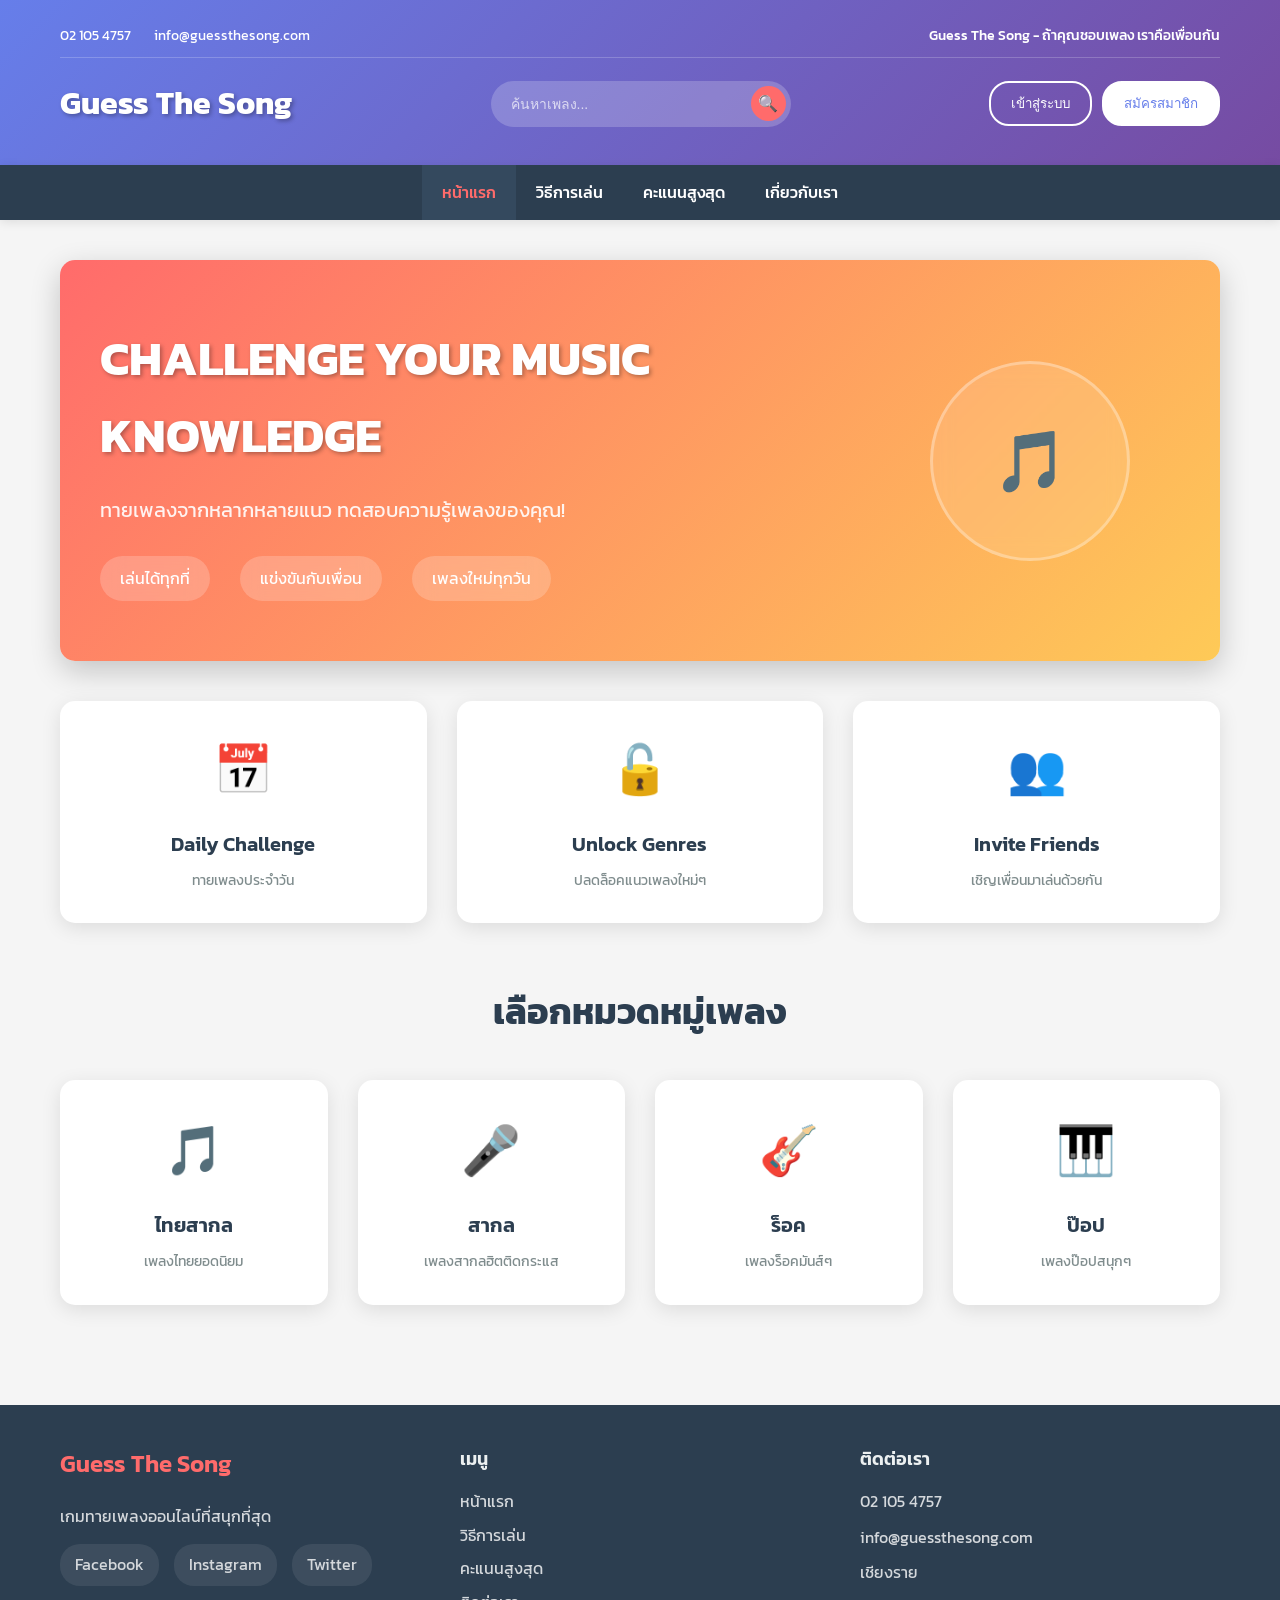
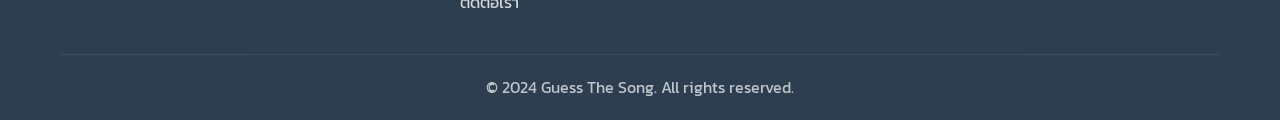
<file: index.html>
<!DOCTYPE html>
<html lang="th">
<head>
    <meta charset="UTF-8">
    <meta name="viewport" content="width=device-width, initial-scale=1.0">
    <title>Guess The Song - เกมทายเพลง</title>
    <meta property="og:title" content="Guess The Song - เกมทายเพลง">
    <meta property="og:description" content="ทายเพลงจากหลากหลายแนว ทดสอบความรู้เพลงของคุณ!">
    <meta property="og:type" content="website">
    <meta property="og:url" content="https://paypongxi.github.io/GTS/">
    <link rel="stylesheet" href="style.css">
    <link href="https://fonts.googleapis.com/css2?family=Kanit:wght@300;400;500;600;700&display=swap" rel="stylesheet">
</head>
<body>
    <!-- Header -->
    <header class="header">
        <div class="container">
            <div class="header-top">
                <div class="contact-info">
                    <span> 02 105 4757</span>
                    <span> info@guessthesong.com</span>
                </div>
                <div class="slogan">
                    Guess The Song - ถ้าคุณชอบเพลง เราคือเพื่อนกัน
                </div>
            </div>
            
            <div class="header-main">
                <div class="logo">
                    <h1>Guess The Song</h1>
                </div>
                
                <div class="search-bar">
                    <input type="text" placeholder="ค้นหาเพลง...">
                    <button type="submit">🔍</button>
                </div>
                
                <div class="user-actions">
                    <button class="btn-login">เข้าสู่ระบบ</button>
                    <button class="btn-register">สมัครสมาชิก</button>
                </div>
            </div>
        </div>
    </header>

    <!-- Navigation -->
    <nav class="navigation">
        <div class="container">
            <ul>
                <li><a href="#" class="active">หน้าแรก</a></li>
                <li><a href="#">วิธีการเล่น</a></li>
                <li><a href="#">คะแนนสูงสุด</a></li>
                <li><a href="#">เกี่ยวกับเรา</a></li>
            </ul>
        </div>
    </nav>

    <!-- Main Content -->
    <main class="main-content">
        <div class="container">
            <!-- Hero Banner -->
            <section class="hero-banner">
                <div class="hero-content">
                    <div class="hero-text">
                        <h2>CHALLENGE YOUR MUSIC KNOWLEDGE</h2>
                        <p>ทายเพลงจากหลากหลายแนว ทดสอบความรู้เพลงของคุณ!</p>
                        <div class="hero-features">
                            <span>เล่นได้ทุกที่</span>
                            <span>แข่งขันกับเพื่อน</span>
                            <span>เพลงใหม่ทุกวัน</span>
                        </div>
                    </div>
                    <div class="hero-image">
                        <div class="game-preview">
                            <span class="music-note">🎵</span>
                        </div>
                    </div>
                </div>
            </section>

            <!-- Feature Banners -->
            <section class="feature-banners">
                <div class="banner-item">
                    <div class="banner-icon">📅</div>
                    <h3>Daily Challenge</h3>
                    <p>ทายเพลงประจำวัน</p>
                </div>

                <div class="banner-item">
                    <div class="banner-icon">🔓</div>
                    <h3>Unlock Genres</h3>
                    <p>ปลดล็อคแนวเพลงใหม่ๆ</p>
                </div>

                <div class="banner-item">
                    <div class="banner-icon">👥</div>
                    <h3>Invite Friends</h3>
                    <p>เชิญเพื่อนมาเล่นด้วยกัน</p>
                </div>
            </section>

            <!-- Game Categories -->
            <section class="game-categories">
                <h2>เลือกหมวดหมู่เพลง</h2>
                <div class="category-grid">
                    <a href="thai-pop.html" class="category-card-link">
                        <div class="category-card">
                            <div class="category-icon">🎵</div>
                            <h3>ไทยสากล</h3>
                            <p>เพลงไทยยอดนิยม</p>
                        </div>
                    </a>

                    <a href="international.html" class="category-card-link">
                        <div class="category-card">
                            <div class="category-icon">🎤</div>
                            <h3>สากล</h3>
                            <p>เพลงสากลฮิตติดกระแส</p>
                        </div>
                    </a>

                    <a href="rock.html" class="category-card-link">
                        <div class="category-card">
                            <div class="category-icon">🎸</div>
                            <h3>ร็อค</h3>
                            <p>เพลงร็อคมันส์ๆ</p>
                        </div>
                    </a>

                    <a href="pop.html" class="category-card-link">
                        <div class="category-card">
                            <div class="category-icon">🎹</div>
                            <h3>ป๊อป</h3>
                            <p>เพลงป๊อปสนุกๆ</p>
                        </div>
                    </a>
                </div>
            </section>
        </div>
    </main>

    <!-- Footer -->
    <footer class="footer">
        <div class="container">
            <div class="footer-content">
                <div class="footer-section">
                    <h3>Guess The Song</h3>
                    <p>เกมทายเพลงออนไลน์ที่สนุกที่สุด</p>
                    <div class="social-links">
                        <a href="#"> Facebook</a>
                        <a href="#"> Instagram</a>
                        <a href="#"> Twitter</a>
                    </div>
                </div>
                
                <div class="footer-section">
                    <h4>เมนู</h4>
                    <ul>
                        <li><a href="#">หน้าแรก</a></li>
                        <li><a href="#">วิธีการเล่น</a></li>
                        <li><a href="#">คะแนนสูงสุด</a></li>
                        <li><a href="#">ติดต่อเรา</a></li>
                    </ul>
                </div>
                
                <div class="footer-section">
                    <h4>ติดต่อเรา</h4>
                    <p> 02 105 4757</p>
                    <p> info@guessthesong.com</p>
                    <p> เชียงราย</p>
                </div>
            </div>
            
            <div class="footer-bottom">
                <p>&copy; 2024 Guess The Song. All rights reserved.</p>
            </div>
        </div>
    </footer>
</body>
</html>
</file>
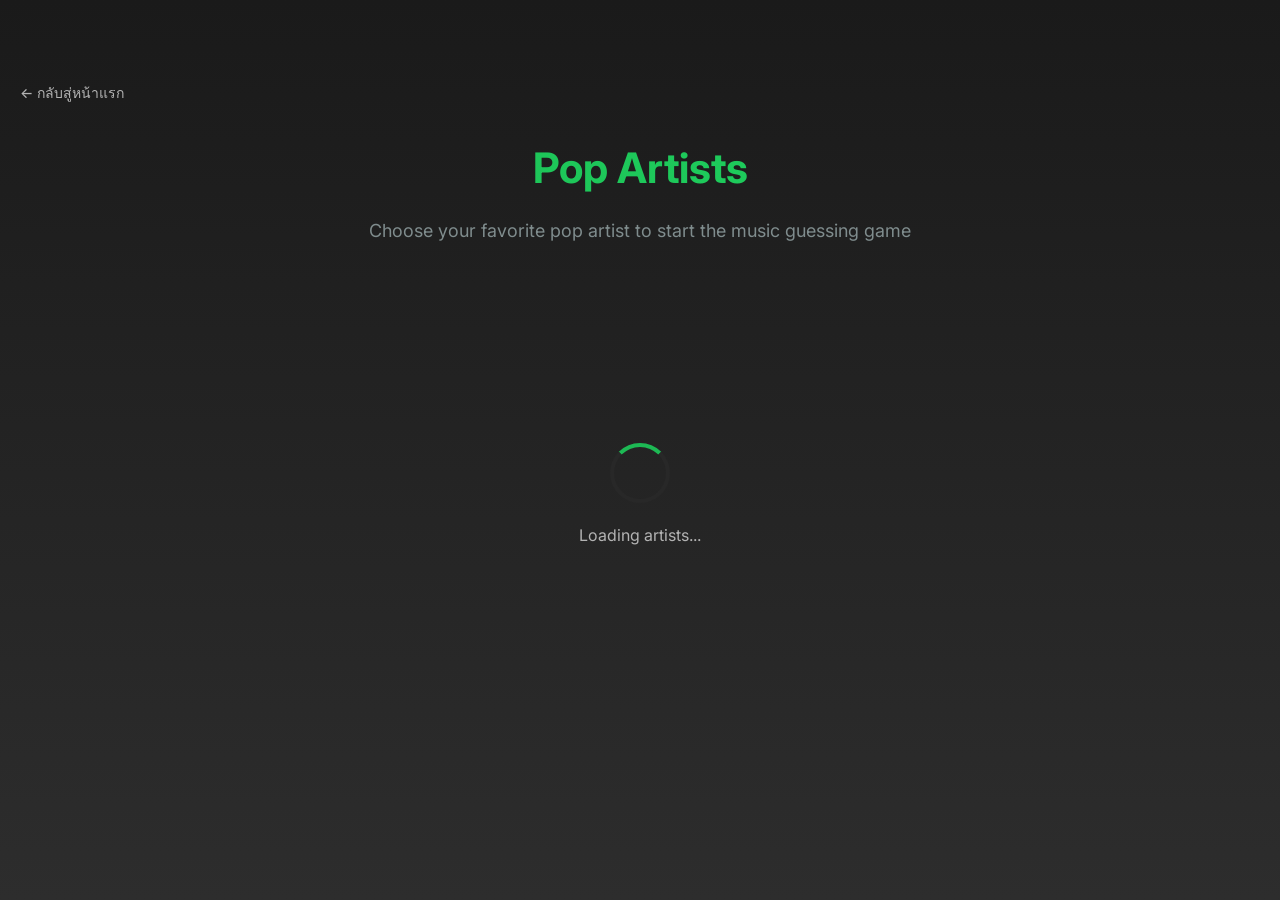
<file: pop.html>
<!DOCTYPE html>
<html lang="th">
<head>
    <meta charset="UTF-8">
    <meta name="viewport" content="width=device-width, initial-scale=1.0">
    <title>Pop Artists - Guess The Song</title>
    <link rel="stylesheet" href="style.css">
    <link href="https://fonts.googleapis.com/css2?family=Inter:wght@400;500;600;700;800&display=swap" rel="stylesheet">
    <link rel="stylesheet" href="css/artists-page.css">
</head>
<body class="artists-page">
    <div class="artists-container">
        <a href="index.html" class="back-to-home">← กลับสู่หน้าแรก</a>
        <!-- Page Header -->
        <header class="page-header">
            <h1 class="page-title">Pop Artists</h1>
            <p class="page-subtitle">Choose your favorite pop artist to start the music guessing game</p>
        </header>

        <!-- Loading State -->
        <div id="loadingState" class="loading-container">
            <div class="loading-spinner"></div>
            <p class="loading-text">Loading artists...</p>
        </div>

        <!-- Error State -->
        <div id="errorState" class="error-container" style="display: none;">
            <div class="error-icon">⚠️</div>
            <h2>Oops! Something went wrong</h2>
            <p class="error-message">Failed to load artists. Please try again.</p>
            <button class="retry-btn" onclick="loadArtists()">Retry</button>
        </div>

        <!-- Artists Grid -->
        <div id="artistsGrid" class="artists-grid" style="display: none;">
            <!-- Artists will be dynamically loaded here -->
        </div>
    </div>

    <script src="js/artists-data.js"></script>
    <script src="js/songs-data.js"></script>
    <script src="js/artists-page.js"></script>
</body>
</html>
</file>
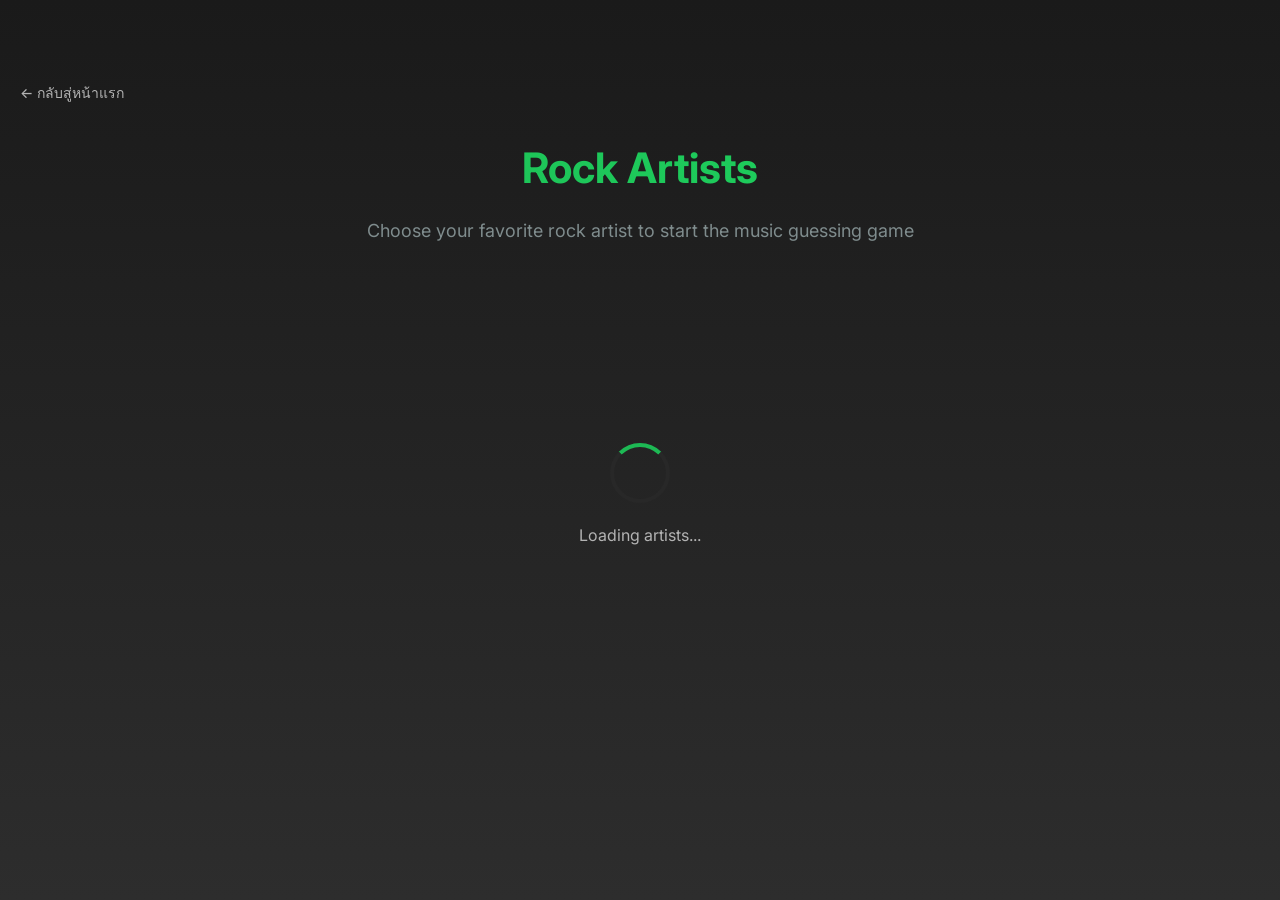
<file: rock.html>
<!DOCTYPE html>
<html lang="th">
<head>
    <meta charset="UTF-8">
    <meta name="viewport" content="width=device-width, initial-scale=1.0">
    <title>Rock Artists - Guess The Song</title>
    <link rel="stylesheet" href="style.css">
    <link href="https://fonts.googleapis.com/css2?family=Inter:wght@400;500;600;700;800&display=swap" rel="stylesheet">
    <link rel="stylesheet" href="css/artists-page.css">
</head>
<body class="artists-page">
    <div class="artists-container">
        <a href="index.html" class="back-to-home">← กลับสู่หน้าแรก</a>
        <!-- Page Header -->
        <header class="page-header">
            <h1 class="page-title">Rock Artists</h1>
            <p class="page-subtitle">Choose your favorite rock artist to start the music guessing game</p>
        </header>

        <!-- Loading State -->
        <div id="loadingState" class="loading-container">
            <div class="loading-spinner"></div>
            <p class="loading-text">Loading artists...</p>
        </div>

        <!-- Error State -->
        <div id="errorState" class="error-container" style="display: none;">
            <div class="error-icon">⚠️</div>
            <h2>Oops! Something went wrong</h2>
            <p class="error-message">Failed to load artists. Please try again.</p>
            <button class="retry-btn" onclick="loadArtists()">Retry</button>
        </div>

        <!-- Artists Grid -->
        <div id="artistsGrid" class="artists-grid" style="display: none;">
            <!-- Artists will be dynamically loaded here -->
        </div>
    </div>

    <script src="js/artists-data.js"></script>
    <script src="js/songs-data.js"></script>
    <script src="js/artists-page.js"></script>
</body>
</html>
</file>
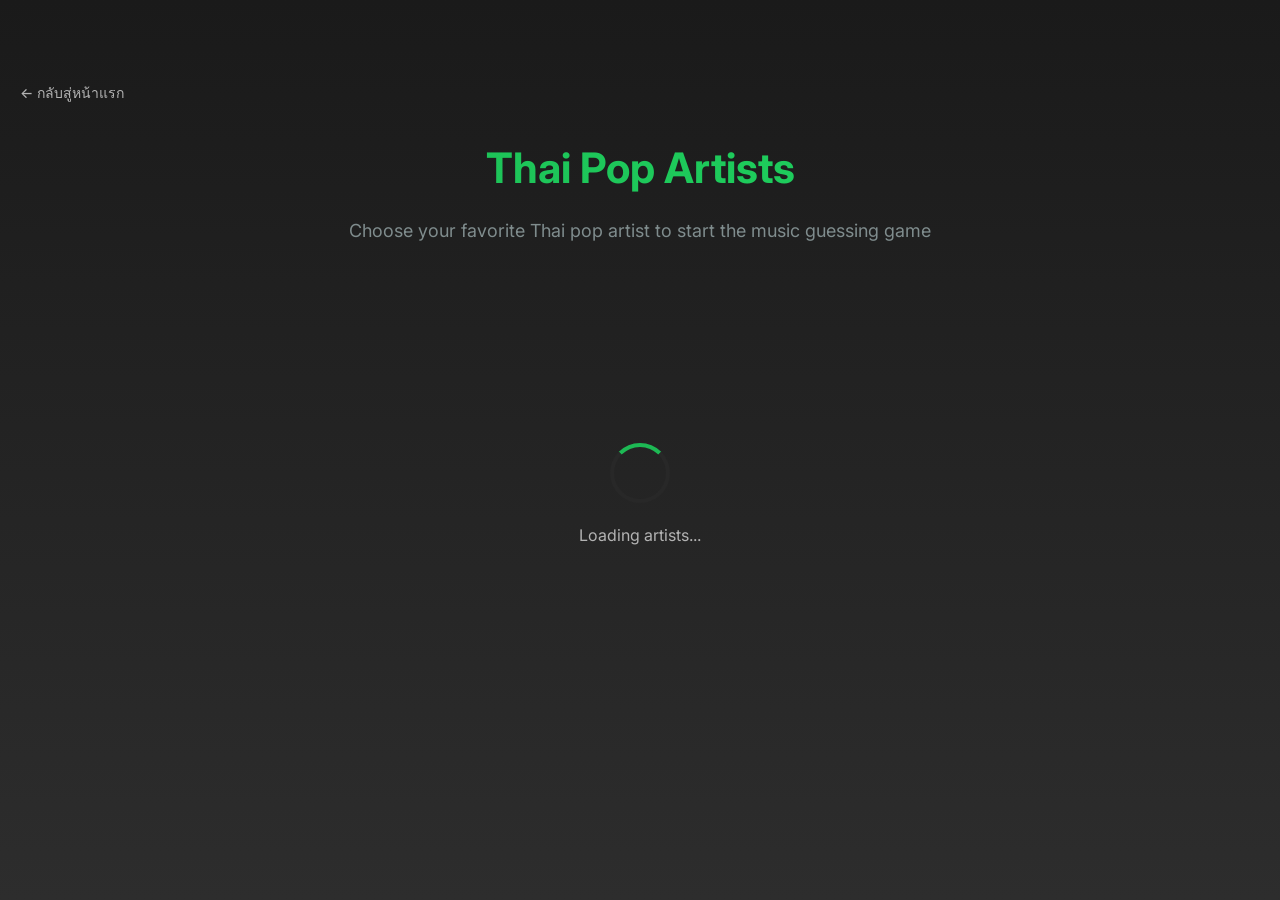
<file: thai-pop.html>
<!DOCTYPE html>
<html lang="th">
<head>
    <meta charset="UTF-8">
    <meta name="viewport" content="width=device-width, initial-scale=1.0">
    <title>Thai Pop Artists - Guess The Song</title>
    <link rel="stylesheet" href="style.css">
    <link href="https://fonts.googleapis.com/css2?family=Inter:wght@400;500;600;700;800&display=swap" rel="stylesheet">
    <link rel="stylesheet" href="css/artists-page.css">
</head>
<body class="artists-page">
    <div class="artists-container">
        <a href="index.html" class="back-to-home">← กลับสู่หน้าแรก</a>
        <!-- Page Header -->
        <header class="page-header">
            <h1 class="page-title">Thai Pop Artists</h1>
            <p class="page-subtitle">Choose your favorite Thai pop artist to start the music guessing game</p>
        </header>

        <!-- Loading State -->
        <div id="loadingState" class="loading-container">
            <div class="loading-spinner"></div>
            <p class="loading-text">Loading artists...</p>
        </div>

        <!-- Error State -->
        <div id="errorState" class="error-container" style="display: none;">
            <div class="error-icon">⚠️</div>
            <h2>Oops! Something went wrong</h2>
            <p class="error-message">Failed to load artists. Please try again.</p>
            <button class="retry-btn" onclick="loadArtists()">Retry</button>
        </div>

        <!-- Artists Grid -->
        <div id="artistsGrid" class="artists-grid" style="display: none;">
            <!-- Artists will be dynamically loaded here -->
        </div>
    </div>

    <script src="js/artists-data.js"></script>
    <script src="js/songs-data.js"></script>
    <script src="js/artists-page.js"></script>
</body>
</html>
</file>
<file: style.css>
/* Reset and Base Styles */
* {
    margin: 0;
    padding: 0;
    box-sizing: border-box;
}

body {
    font-family: 'Kanit', sans-serif;
    background-color: #f5f5f5;
    color: #333;
    line-height: 1.6;
}

.container {
    max-width: 1200px;
    margin: 0 auto;
    padding: 0 20px;
}

/* Header Styles */
.header {
    background: linear-gradient(135deg, #667eea 0%, #764ba2 100%);
    color: white;
    padding: 15px 0;
}

.header-top {
    display: flex;
    justify-content: space-between;
    align-items: center;
    padding: 10px 0;
    border-bottom: 1px solid rgba(255, 255, 255, 0.2);
    font-size: 14px;
}

.contact-info span {
    margin-right: 20px;
}

.slogan {
    font-weight: 500;
}

.header-main {
    display: flex;
    justify-content: space-between;
    align-items: center;
    padding: 20px 0;
}

.logo h1 {
    font-size: 32px;
    font-weight: 700;
    color: #fff;
    text-shadow: 2px 2px 4px rgba(0, 0, 0, 0.3);
}

.search-bar {
    display: flex;
    align-items: center;
    background: rgba(255, 255, 255, 0.2);
    border-radius: 25px;
    padding: 5px;
    width: 300px;
}

.search-bar input {
    flex: 1;
    border: none;
    background: transparent;
    padding: 10px 15px;
    color: white;
    font-size: 14px;
}

.search-bar input::placeholder {
    color: rgba(255, 255, 255, 0.7);
}

.search-bar button {
    background: #ff6b6b;
    border: none;
    border-radius: 50%;
    width: 35px;
    height: 35px;
    color: white;
    cursor: pointer;
    font-size: 16px;
}

.user-actions {
    display: flex;
    gap: 10px;
}

.btn-login, .btn-register {
    padding: 10px 20px;
    border: 2px solid white;
    background: transparent;
    color: white;
    border-radius: 20px;
    cursor: pointer;
    font-weight: 500;
    transition: all 0.3s ease;
}

.btn-register {
    background: white;
    color: #667eea;
}

.btn-login:hover, .btn-register:hover {
    transform: translateY(-2px);
    box-shadow: 0 5px 15px rgba(0, 0, 0, 0.2);
}

/* Navigation Styles */
.navigation {
    background: #2c3e50;
    padding: 0;
    box-shadow: 0 2px 10px rgba(0, 0, 0, 0.1);
}

.navigation ul {
    display: flex;
    list-style: none;
    justify-content: center;
}

.navigation li {
    position: relative;
}

.navigation a {
    display: block;
    padding: 15px 20px;
    color: white;
    text-decoration: none;
    font-weight: 500;
    transition: all 0.3s ease;
}

.navigation a:hover, .navigation a.active {
    background: #34495e;
    color: #ff6b6b;
}

/* Main Content */
.main-content {
    padding: 40px 0;
}

/* Hero Banner */
.hero-banner {
    background: linear-gradient(135deg, #ff6b6b 0%, #feca57 100%);
    border-radius: 15px;
    padding: 60px 40px;
    margin-bottom: 40px;
    color: white;
    box-shadow: 0 10px 30px rgba(0, 0, 0, 0.2);
}

.hero-content {
    display: flex;
    justify-content: space-between;
    align-items: center;
}

.hero-text h2 {
    font-size: 48px;
    font-weight: 700;
    margin-bottom: 20px;
    text-shadow: 2px 2px 4px rgba(0, 0, 0, 0.3);
}

.hero-text p {
    font-size: 20px;
    margin-bottom: 30px;
    opacity: 0.9;
}

.hero-features {
    display: flex;
    gap: 30px;
    font-size: 16px;
}

.hero-features span {
    background: rgba(255, 255, 255, 0.2);
    padding: 10px 20px;
    border-radius: 25px;
    backdrop-filter: blur(10px);
}

.hero-image {
    flex: 0 0 300px;
    text-align: center;
}

.game-preview {
    background: rgba(255, 255, 255, 0.1);
    border-radius: 50%;
    width: 200px;
    height: 200px;
    display: flex;
    align-items: center;
    justify-content: center;
    margin: 0 auto;
    position: relative;
    backdrop-filter: blur(10px);
    border: 3px solid rgba(255, 255, 255, 0.3);
}

.music-note {
    font-size: 60px;
    animation: bounce 2s infinite;
}

.play-button {
    position: absolute;
    font-size: 40px;
    background: rgba(255, 255, 255, 0.3);
    border-radius: 50%;
    width: 60px;
    height: 60px;
    display: flex;
    align-items: center;
    justify-content: center;
    cursor: pointer;
    transition: all 0.3s ease;
}

.play-button:hover {
    background: rgba(255, 255, 255, 0.5);
    transform: scale(1.1);
}

@keyframes bounce {
    0%, 20%, 50%, 80%, 100% {
        transform: translateY(0);
    }
    40% {
        transform: translateY(-20px);
    }
    60% {
        transform: translateY(-10px);
    }
}

/* Feature Banners */
.feature-banners {
    display: grid;
    grid-template-columns: repeat(auto-fit, minmax(250px, 1fr));
    gap: 30px;
    margin-bottom: 60px;
}

.banner-item {
    background: white;
    border-radius: 15px;
    padding: 30px;
    text-align: center;
    box-shadow: 0 5px 20px rgba(0, 0, 0, 0.1);
    transition: all 0.3s ease;
    cursor: pointer;
}

.banner-item:hover {
    transform: translateY(-10px);
    box-shadow: 0 15px 40px rgba(0, 0, 0, 0.2);
}

.banner-icon {
    font-size: 48px;
    margin-bottom: 20px;
}

.banner-item h3 {
    font-size: 20px;
    font-weight: 600;
    margin-bottom: 10px;
    color: #2c3e50;
}

.banner-item p {
    color: #7f8c8d;
    font-size: 14px;
}

/* Game Categories */
.game-categories {
    margin-bottom: 60px;
}

.game-categories h2 {
    text-align: center;
    font-size: 36px;
    font-weight: 700;
    margin-bottom: 40px;
    color: #2c3e50;
}

.category-grid {
    display: grid;
    grid-template-columns: repeat(auto-fit, minmax(250px, 1fr));
    gap: 30px;
}

.category-card {
    background: white;
    border-radius: 15px;
    padding: 30px;
    text-align: center;
    box-shadow: 0 5px 20px rgba(0, 0, 0, 0.1);
    transition: all 0.3s ease;
    cursor: pointer;
    border: 2px solid transparent;
}

.category-card-link {
    text-decoration: none;
    color: inherit;
    display: block;
    transition: all 0.3s ease;
}

.category-card-link:hover .category-card {
    transform: translateY(-5px);
    border-color: #ff6b6b;
    box-shadow: 0 10px 30px rgba(255, 107, 107, 0.3);
}

.category-card-link:active .category-card {
    transform: translateY(-2px) scale(0.98);
    transition: all 0.1s ease;
}

.category-icon {
    font-size: 48px;
    margin-bottom: 20px;
}

.category-card h3 {
    font-size: 20px;
    font-weight: 600;
    margin-bottom: 10px;
    color: #2c3e50;
}

.category-card p {
    color: #7f8c8d;
    font-size: 14px;
}

/* Footer */
.footer {
    background: #2c3e50;
    color: white;
    padding: 40px 0 20px;
}

.footer-content {
    display: grid;
    grid-template-columns: repeat(auto-fit, minmax(250px, 1fr));
    gap: 40px;
    margin-bottom: 30px;
}

.footer-section h3 {
    font-size: 24px;
    font-weight: 600;
    margin-bottom: 20px;
    color: #ff6b6b;
}

.footer-section h4 {
    font-size: 18px;
    font-weight: 600;
    margin-bottom: 15px;
    color: #ecf0f1;
}

.footer-section p {
    margin-bottom: 10px;
    opacity: 0.8;
}

.footer-section ul {
    list-style: none;
}

.footer-section ul li {
    margin-bottom: 8px;
}

.footer-section a {
    color: white;
    text-decoration: none;
    opacity: 0.8;
    transition: all 0.3s ease;
}

.footer-section a:hover {
    opacity: 1;
    color: #ff6b6b;
}

.social-links {
    display: flex;
    gap: 15px;
    margin-top: 15px;
}

.social-links a {
    background: rgba(255, 255, 255, 0.1);
    padding: 8px 15px;
    border-radius: 20px;
    transition: all 0.3s ease;
}

.social-links a:hover {
    background: #ff6b6b;
    transform: translateY(-2px);
}

.footer-bottom {
    text-align: center;
    padding-top: 20px;
    border-top: 1px solid rgba(255, 255, 255, 0.1);
    opacity: 0.7;
}

/* Responsive Design */
@media (max-width: 768px) {
    .header-main {
        flex-direction: column;
        gap: 20px;
    }
    
    .search-bar {
        width: 100%;
    }
    
    .hero-content {
        flex-direction: column;
        text-align: center;
    }
    
    .hero-text h2 {
        font-size: 32px;
    }
    
    .hero-features {
        flex-direction: column;
        gap: 10px;
    }
    
    .navigation ul {
        flex-wrap: wrap;
    }
    
    .feature-banners {
        grid-template-columns: 1fr;
    }
    
    .category-grid {
        grid-template-columns: repeat(auto-fit, minmax(200px, 1fr));
    }
}

/* Page Header Styles */
.page-header {
    text-align: center;
    margin-bottom: 50px;
}

.page-header h1 {
    font-size: 42px;
    font-weight: 700;
    color: #2c3e50;
    margin-bottom: 15px;
}

.page-header p {
    font-size: 18px;
    color: #7f8c8d;
    max-width: 600px;
    margin: 0 auto;
}

/* Game Styles */
.game-container {
    min-height: 100vh;
    background: linear-gradient(135deg, #667eea 0%, #764ba2 100%);
    font-family: 'Kanit', sans-serif;
    color: white;
}

.game-header {
    text-align: center;
    padding: 30px 20px;
    background: rgba(0, 0, 0, 0.2);
}

.game-header h1 {
    font-size: 48px;
    font-weight: 700;
    margin-bottom: 20px;
    text-shadow: 2px 2px 4px rgba(0, 0, 0, 0.3);
}

.game-info {
    display: flex;
    justify-content: center;
    gap: 40px;
    font-size: 20px;
    font-weight: 600;
}

.score-display, .level-display, .round-display {
    background: rgba(255, 255, 255, 0.2);
    padding: 10px 20px;
    border-radius: 25px;
    backdrop-filter: blur(10px);
}

.score-display.score-update {
    animation: scorePulse 0.5s ease;
}

@keyframes scorePulse {
    0%, 100% { transform: scale(1); }
    50% { transform: scale(1.2); }
}

.game-main {
    display: flex;
    flex-direction: column;
    align-items: center;
    justify-content: center;
    padding: 40px 20px;
    min-height: calc(100vh - 200px);
}

/* Countdown Styles */
.countdown {
    position: fixed;
    top: 0;
    left: 0;
    width: 100%;
    height: 100%;
    background: rgba(0, 0, 0, 0.9);
    display: flex;
    align-items: center;
    justify-content: center;
    z-index: 1000;
}

.countdown-number {
    font-size: 120px;
    font-weight: 700;
    color: #ff6b6b;
    text-shadow: 0 0 30px rgba(255, 107, 107, 0.5);
    animation: countdownPulse 1s ease infinite;
}

@keyframes countdownPulse {
    0%, 100% { transform: scale(1); opacity: 1; }
    50% { transform: scale(1.1); opacity: 0.8; }
}

/* Game Area Styles */
.game-area {
    background: rgba(255, 255, 255, 0.1);
    border-radius: 20px;
    padding: 40px;
    backdrop-filter: blur(10px);
    box-shadow: 0 10px 40px rgba(0, 0, 0, 0.3);
    text-align: center;
    max-width: 500px;
    width: 100%;
}

/* Timer Styles */
.timer-display {
    margin-bottom: 30px;
}

.timer-circle {
    width: 100px;
    height: 100px;
    border: 4px solid rgba(255, 255, 255, 0.3);
    border-radius: 50%;
    display: flex;
    align-items: center;
    justify-content: center;
    margin: 0 auto;
    background: rgba(255, 255, 255, 0.1);
    transition: all 0.3s ease;
}

.timer-circle.warning {
    border-color: #ff6b6b;
    background: rgba(255, 107, 107, 0.2);
    animation: timerWarning 1s ease infinite;
}

@keyframes timerWarning {
    0%, 100% { transform: scale(1); }
    50% { transform: scale(1.05); }
}

.timer-text {
    font-size: 36px;
    font-weight: 700;
    color: white;
}

/* Input Section */
.input-section {
    display: flex;
    gap: 15px;
    margin-bottom: 20px;
}

#answer-input {
    flex: 1;
    padding: 15px 20px;
    border: 2px solid rgba(255, 255, 255, 0.3);
    border-radius: 25px;
    background: rgba(255, 255, 255, 0.1);
    color: white;
    font-size: 16px;
    font-family: 'Kanit', sans-serif;
    transition: all 0.3s ease;
}

#answer-input::placeholder {
    color: rgba(255, 255, 255, 0.7);
}

#answer-input:focus {
    outline: none;
    border-color: #ff6b6b;
    background: rgba(255, 255, 255, 0.2);
}

#answer-input:disabled {
    opacity: 0.5;
    cursor: not-allowed;
}

#submit-btn {
    padding: 15px 30px;
    border: none;
    border-radius: 25px;
    background: #ff6b6b;
    color: white;
    font-size: 16px;
    font-weight: 600;
    cursor: pointer;
    transition: all 0.3s ease;
    font-family: 'Kanit', sans-serif;
}

#submit-btn:hover:not(:disabled) {
    background: #ff5252;
    transform: translateY(-2px);
}

#submit-btn:disabled {
    opacity: 0.5;
    cursor: not-allowed;
}

/* Feedback Styles */
.feedback {
    margin-top: 20px;
    padding: 15px;
    border-radius: 10px;
    font-weight: 600;
    animation: feedbackSlide 0.5s ease;
}

@keyframes feedbackSlide {
    from { 
        opacity: 0;
        transform: translateY(-20px);
    }
    to { 
        opacity: 1;
        transform: translateY(0);
    }
}

.feedback.correct {
    background: rgba(46, 213, 115, 0.2);
    border: 2px solid #2ed573;
    color: #2ed573;
}

.feedback.incorrect {
    background: rgba(255, 107, 107, 0.2);
    border: 2px solid #ff6b6b;
    color: #ff6b6b;
}

/* Level Complete & Game Over Styles */
.level-complete, .game-over, .all-songs-played {
    position: fixed;
    top: 50%;
    left: 50%;
    transform: translate(-50%, -50%);
    background: rgba(0, 0, 0, 0.9);
    padding: 40px;
    border-radius: 20px;
    text-align: center;
    z-index: 1000;
    backdrop-filter: blur(10px);
}

.level-complete h2, .game-over h2, .all-songs-played h2 {
    font-size: 36px;
    margin-bottom: 20px;
    color: #ff6b6b;
}

.final-stats {
    margin: 20px 0;
    font-size: 18px;
}

.final-stats p {
    margin: 10px 0;
}

.reset-btn {
    padding: 15px 30px;
    border: none;
    border-radius: 25px;
    background: #ff6b6b;
    color: white;
    font-size: 16px;
    font-weight: 600;
    cursor: pointer;
    transition: all 0.3s ease;
    font-family: 'Kanit', sans-serif;
    margin-top: 20px;
}

.reset-btn:hover {
    background: #ff5252;
    transform: translateY(-2px);
}

/* Responsive Game Styles */
@media (max-width: 768px) {
    .game-header h1 {
        font-size: 36px;
    }
    
    .game-info {
        flex-direction: column;
        gap: 15px;
        align-items: center;
    }
    
    .game-area {
        padding: 30px 20px;
        margin: 0 20px;
    }
    
    .input-section {
        flex-direction: column;
    }
    
    .countdown-number {
        font-size: 80px;
    }
    
    .level-complete, .game-over, .all-songs-played {
        padding: 30px 20px;
        margin: 0 20px;
        width: calc(100% - 40px);
    }
}

@media (max-width: 480px) {
    .game-header h1 {
        font-size: 28px;
    }
    
    .game-info {
        font-size: 16px;
    }
    
    .timer-circle {
        width: 80px;
        height: 80px;
    }
    
    .timer-text {
        font-size: 28px;
    }
    
    .countdown-number {
        font-size: 60px;
    }
}
</file>
<file: css/artists-page.css>
/* Shared Spotify-style Artist Selection Page styles */
.artists-page {
    background: linear-gradient(180deg, #1a1a1a 0%, #2d2d2d 100%);
    min-height: 100vh;
    color: white;
    font-family: 'Inter', sans-serif;
    opacity: 1;
    transition: opacity 0.25s ease;
}

.artists-page.page-exit {
    opacity: 0;
}

.artists-container {
    max-width: 1400px;
    margin: 0 auto;
    padding: 80px 20px 40px;
}

.back-to-home {
    display: inline-block;
    margin-bottom: 30px;
    color: #b3b3b3;
    text-decoration: none;
    font-size: 14px;
    font-weight: 500;
    transition: all 0.3s ease;
}

.back-to-home:hover {
    color: #1ed760;
    text-decoration: underline;
}

.page-header {
    margin-bottom: 50px;
    text-align: center;
}

.page-title {
    font-size: 48px;
    font-weight: 800;
    margin-bottom: 10px;
    background: linear-gradient(90deg, #1db954 0%, #1ed760 100%);
    -webkit-background-clip: text;
    -webkit-text-fill-color: transparent;
    background-clip: text;
}

.page-subtitle {
    font-size: 18px;
    color: #b3b3b3;
    font-weight: 400;
}

/* Loading State */
.loading-container {
    display: flex;
    flex-direction: column;
    align-items: center;
    justify-content: center;
    min-height: 400px;
}

.loading-spinner {
    width: 60px;
    height: 60px;
    border: 4px solid #282828;
    border-top: 4px solid #1db954;
    border-radius: 50%;
    animation: spin 1s linear infinite;
    margin-bottom: 20px;
}

@keyframes spin {
    0% { transform: rotate(0deg); }
    100% { transform: rotate(360deg); }
}

.loading-text {
    color: #b3b3b3;
    font-size: 16px;
}

/* Error State */
.error-container {
    text-align: center;
    padding: 60px 20px;
}

.error-icon {
    font-size: 48px;
    margin-bottom: 20px;
}

.error-message {
    color: #b3b3b3;
    font-size: 18px;
    margin-bottom: 30px;
}

.retry-btn {
    background: #1db954;
    color: white;
    border: none;
    padding: 12px 32px;
    border-radius: 24px;
    font-size: 16px;
    font-weight: 600;
    cursor: pointer;
    transition: all 0.3s ease;
}

.retry-btn:hover {
    background: #1ed760;
    transform: scale(1.05);
}

/* Artists Grid - Responsive */
.artists-grid {
    display: grid;
    grid-template-columns: repeat(5, 1fr);
    gap: 24px;
    margin-bottom: 40px;
}

/* Artist Card */
.artist-card {
    background: #181818;
    border-radius: 8px;
    padding: 16px;
    transition: all 0.3s ease;
    cursor: pointer;
    text-decoration: none;
    color: inherit;
    display: block;
    position: relative;
    overflow: hidden;
}

.artist-card:hover {
    background: #282828;
    transform: scale(1.05);
}

.artist-card:active {
    transform: scale(0.98);
}

.artist-image-container {
    width: 100%;
    padding-bottom: 100%;
    position: relative;
    margin-bottom: 16px;
    border-radius: 50%;
    overflow: hidden;
    background: #282828;
}

.artist-image {
    position: absolute;
    top: 0;
    left: 0;
    width: 100%;
    height: 100%;
    object-fit: cover;
    transition: transform 0.3s ease;
}

.artist-card:hover .artist-image {
    transform: scale(1.1);
}

.artist-name {
    font-size: 14px;
    font-weight: 600;
    text-align: center;
    color: white;
    margin: 0;
    overflow: hidden;
    text-overflow: ellipsis;
    white-space: nowrap;
}

/* Fallback image */
.artist-fallback {
    width: 100%;
    height: 100%;
    display: flex;
    align-items: center;
    justify-content: center;
    background: linear-gradient(135deg, #1db954 0%, #1ed760 100%);
    font-size: 48px;
    color: white;
}

/* Responsive Design */
@media (max-width: 1200px) {
    .artists-grid {
        grid-template-columns: repeat(4, 1fr);
    }
}

@media (max-width: 900px) {
    .artists-grid {
        grid-template-columns: repeat(3, 1fr);
        gap: 20px;
    }

    .page-title {
        font-size: 36px;
    }
}

@media (max-width: 600px) {
    .artists-grid {
        grid-template-columns: repeat(2, 1fr);
        gap: 16px;
    }

    .artists-container {
        padding: 60px 15px 30px;
    }

    .page-title {
        font-size: 28px;
    }

    .page-subtitle {
        font-size: 16px;
    }
}

@media (max-width: 400px) {
    .artists-grid {
        grid-template-columns: 1fr;
    }
}
</file>
